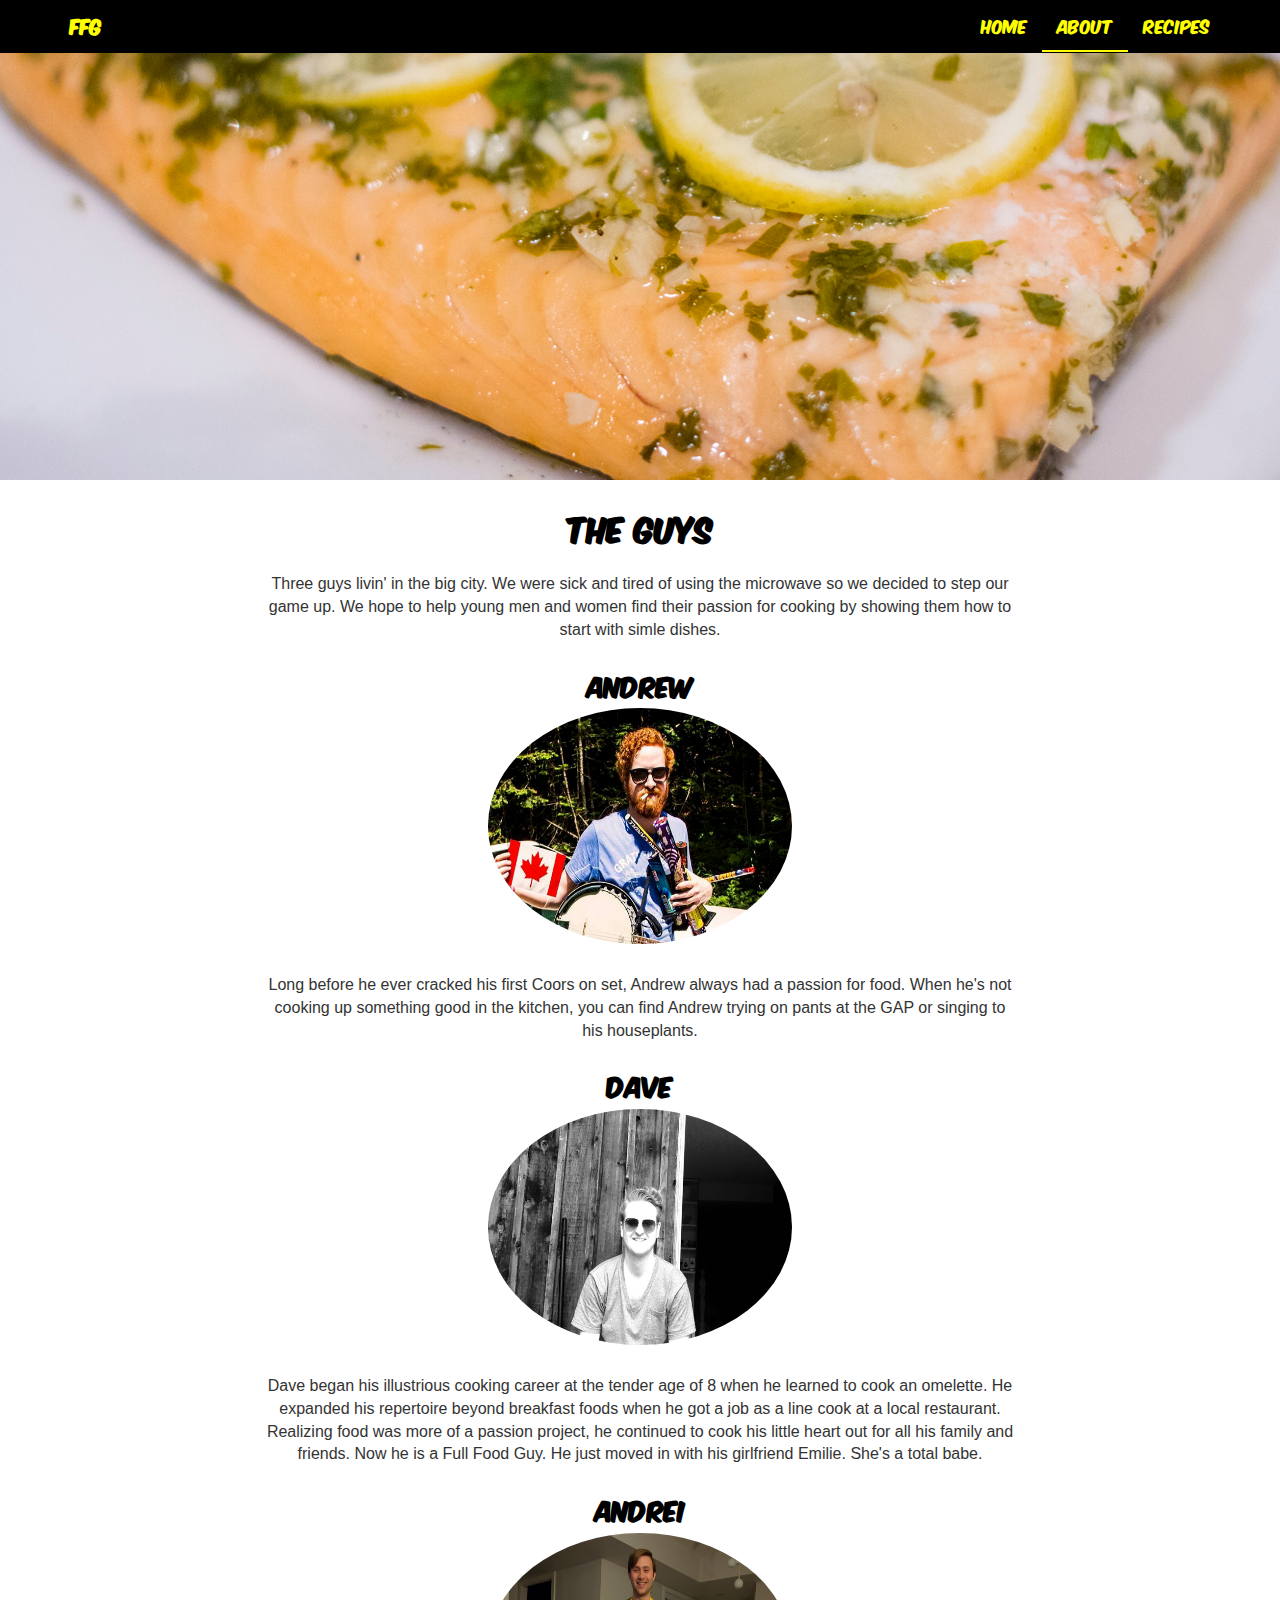
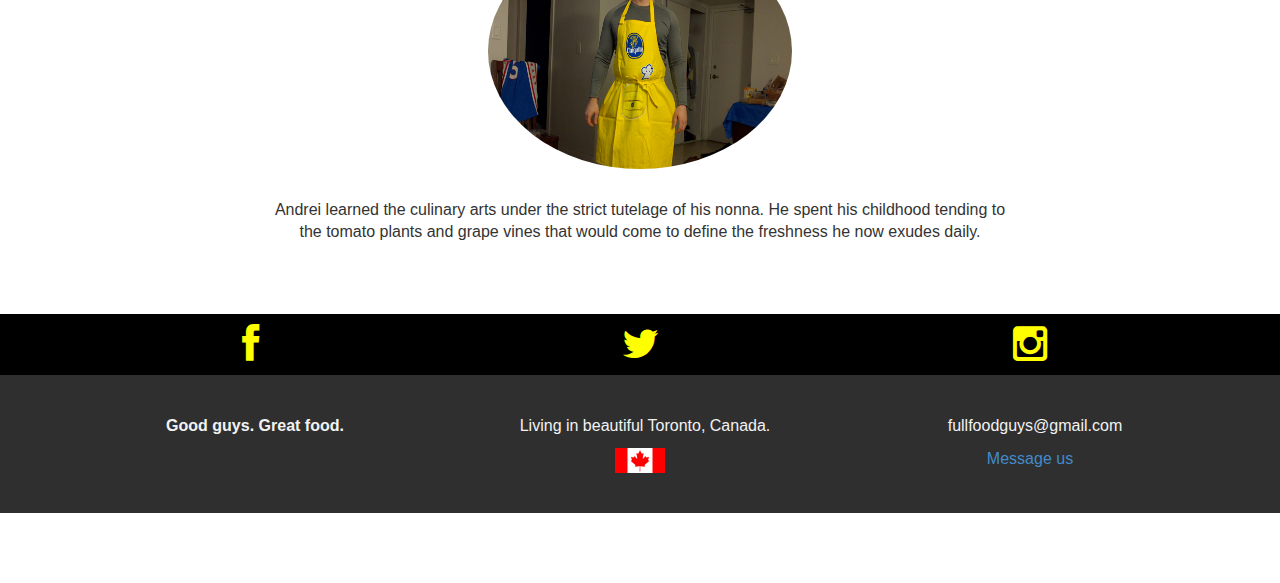
<file: about.html>
<!DOCTYPE html>
<html lang="en">
  <head>
    <meta charset="utf-8">
    <meta http-equiv="X-UA-Compatible" content="IE=edge">
    <meta name="viewport" content="width=device-width, initial-scale=1">
    <meta name="description" content="">
    <meta name="author" content="">
    <link rel="shortcut icon" href="assets/ico/favicon.ico">

    <title>FFG | FULL FOOD GUYS</title>

    <!-- Bootstrap core CSS -->
    <link href="assets/css/bootstrap.css" rel="stylesheet">

    <!-- Custom styles for this template -->
    <link href="assets/css/style.css" rel="stylesheet">
    <link href="assets/css/font-awesome.min.css" rel="stylesheet">

    <!-- Just for debugging purposes. Don't actually copy this line! -->
    <!--[if lt IE 9]><script src="../../assets/js/ie8-responsive-file-warning.js"></script><![endif]-->

    <!-- HTML5 shim and Respond.js IE8 support of HTML5 elements and media queries -->
    <!--[if lt IE 9]>
      <script src="https://oss.maxcdn.com/libs/html5shiv/3.7.0/html5shiv.js"></script>
      <script src="https://oss.maxcdn.com/libs/respond.js/1.4.2/respond.min.js"></script>
    <![endif]-->
  </head>

  <body>

    <!-- Static navbar -->
    <div class="navbar navbar-default navbar-fixed-top" role="navigation">
      <div class="container">
        <div class="navbar-header">
          <button type="button" class="navbar-toggle" data-toggle="collapse" data-target=".navbar-collapse">
            <span class="sr-only">Toggle navigation</span>
            <span class="icon-bar"></span>
            <span class="icon-bar"></span>
            <span class="icon-bar"></span>
          </button>
          <a class="navbar-brand" href="index.html">FFG</a>
        </div>
        <div class="navbar-collapse collapse">
          <ul class="nav navbar-nav navbar-right">
            <li><a href="index.html">Home</a></li>
            <li class="active"><a href="about.html">About</a></li>
            <li><a href="index.html#works">Recipes</a></li>
          </ul>
        </div><!--/.nav-collapse -->
      </div>
    </div>


	<div id="aboutwrap">
	    <div class="container">
			<div class="row">
				<div class="col-lg-6 col-lg-offset-3">
				</div>
			</div><! --/row -->
	    </div> <!-- /container -->
	</div><! --/aboutwrap -->
	
	<div class="container">
		<div class="row centered mt mb">
			<div class="col-lg-8 col-lg-offset-2">
				<h2>THE GUYS</h2>
				<p class="aboutP">Three guys livin' in the big city. We were sick and tired of using the microwave so we decided to step our game up. We hope to help young men and women find their passion for cooking by showing them how to start with simle dishes.</p>
				<h3>Andrew</h3>
				<img src="assets/img/andrew.jpg" class="img-circle" alt="Andrew" width="304" height="236">
				<p class="aboutP">Long before he ever cracked his first Coors on set, Andrew always had a passion for food. When he's not cooking up something good in the kitchen, you can find Andrew trying on pants at the GAP or singing to his houseplants. </p>
				<h3>Dave</h3>
				<img src="assets/img/dave.jpg" class="img-circle" alt="Dave" width="304" height="236">
				<p class="aboutP">Dave began his illustrious cooking career at the tender age of 8 when he learned to cook an omelette. He expanded his repertoire beyond breakfast foods when he got a job as a line cook at a local restaurant. Realizing food was more of a passion project, he continued to cook his little heart out for all his family and friends. Now he is a Full Food Guy. He just moved in with his girlfriend Emilie. She's a total babe.</p>				
				<h3>Andrei</h3>
				<img src="assets/img/andrei.jpg" class="img-circle" alt="Andrei" width="304" height="236">
				<p class="aboutP">Andrei learned the culinary arts under the strict tutelage of his nonna. He spent his childhood tending to the tomato plants and grape vines that would come to define the freshness he now exudes daily.</p>			
			</div>

		</div><! --/row -->
	</div><! --/container -->
	
	<div id="social">
		<div class="container">
			<div class="row centered">
				<div class="col-lg-4">
					<a href="https://www.facebook.com/fullfoodguys"><i class="fa fa-facebook"></i></a>
				</div>
				<div class="col-lg-4">
					<a href="https://twitter.com/fullfoodguys"><i class="fa fa-twitter"></i></a>
				</div>
				<div class="col-lg-4">
					<a href="https://www.instagram.com/fullfoodguys/"><i class="fa fa-instagram"></i></a>
				</div>
			</div><! --/row -->
		</div><! --/container -->
	</div><! --/social -->

	<div id="footerwrap">
		<div class="container">
			<div class="row centered">
				<div class="col-lg-4">
					<p><b>Good guys. Great food.</b></p>
				</div>
			
				<div class="col-lg-4">
					<p>Living in beautiful Toronto, Canada.</p>
					<img src="assets/img/canada_flag.png" class="img-responsive center-block">
				</div>
				<div class="col-lg-4">
					<p>fullfoodguys@gmail.com</p>
					<a href="https://m.me/fullfoodguys">Message us</a>
				</div>
			
			</div>
		
		</div>
	</div><! --/footerwrap -->
	


    <!-- Bootstrap core JavaScript
    ================================================== -->
    <!-- Placed at the end of the document so the pages load faster -->
    <script src="https://ajax.googleapis.com/ajax/libs/jquery/1.11.0/jquery.min.js"></script>
    <script src="assets/js/bootstrap.min.js"></script>
  </body>
</html>
</file>
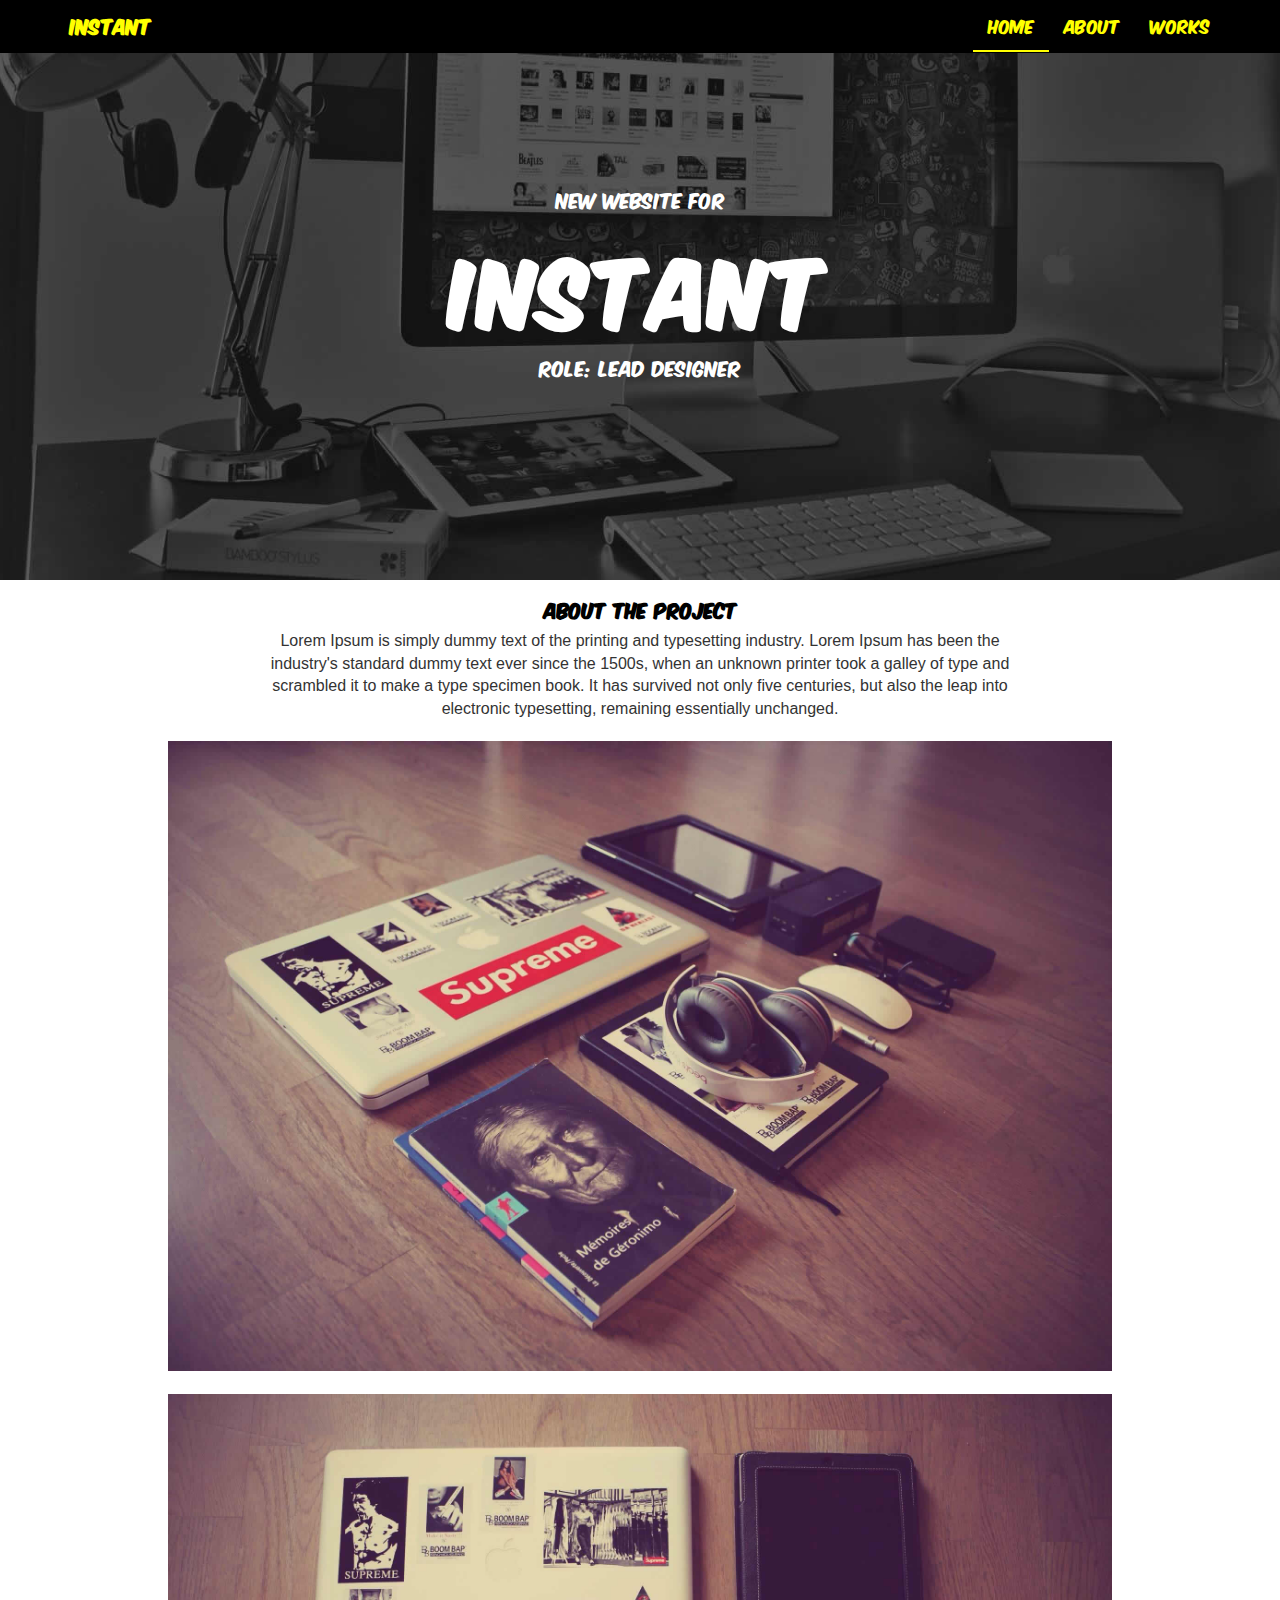
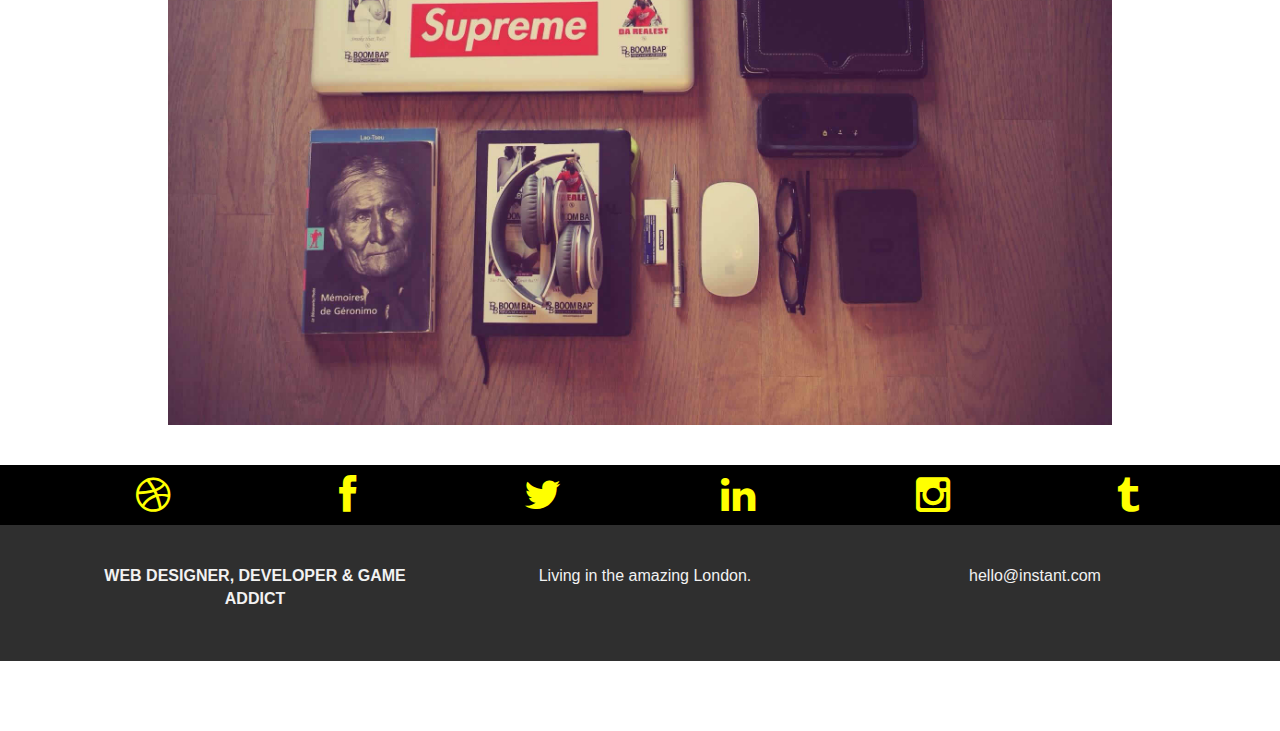
<file: work.html>
<!DOCTYPE html>
<html lang="en">
  <head>
    <meta charset="utf-8">
    <meta http-equiv="X-UA-Compatible" content="IE=edge">
    <meta name="viewport" content="width=device-width, initial-scale=1">
    <meta name="description" content="">
    <meta name="author" content="">
    <link rel="shortcut icon" href="assets/ico/favicon.ico">

    <title>INSTANT - Bootstrap Theme</title>

    <!-- Bootstrap core CSS -->
    <link href="assets/css/bootstrap.css" rel="stylesheet">

    <!-- Custom styles for this template -->
    <link href="assets/css/style.css" rel="stylesheet">
    <link href="assets/css/font-awesome.min.css" rel="stylesheet">

    <!-- Just for debugging purposes. Don't actually copy this line! -->
    <!--[if lt IE 9]><script src="../../assets/js/ie8-responsive-file-warning.js"></script><![endif]-->

    <!-- HTML5 shim and Respond.js IE8 support of HTML5 elements and media queries -->
    <!--[if lt IE 9]>
      <script src="https://oss.maxcdn.com/libs/html5shiv/3.7.0/html5shiv.js"></script>
      <script src="https://oss.maxcdn.com/libs/respond.js/1.4.2/respond.min.js"></script>
    <![endif]-->
  </head>

  <body>

    <!-- Static navbar -->
    <div class="navbar navbar-default navbar-fixed-top" role="navigation">
      <div class="container">
        <div class="navbar-header">
          <button type="button" class="navbar-toggle" data-toggle="collapse" data-target=".navbar-collapse">
            <span class="sr-only">Toggle navigation</span>
            <span class="icon-bar"></span>
            <span class="icon-bar"></span>
            <span class="icon-bar"></span>
          </button>
          <a class="navbar-brand" href="index.html">INSTANT</a>
        </div>
        <div class="navbar-collapse collapse">
          <ul class="nav navbar-nav navbar-right">
            <li class="active"><a href="index.html">Home</a></li>
            <li><a href="about.html">About</a></li>
            <li><a href="#works">Works</a></li>
          </ul>
        </div><!--/.nav-collapse -->
      </div>
    </div>


	<div id="workwrap">
	    <div class="container">
			<div class="row">
				<div class="col-lg-6 col-lg-offset-3">
					<h4>NEW WEBSITE FOR</h4>
					<h1>INSTANT</h1>
					<h4>ROLE: LEAD DESIGNER</h4>
				</div>
			</div><! --/row -->
	    </div> <!-- /container -->
	</div><! --/workwrap -->
	
	<section id="works"></section>
	<div class="container">
		<div class="row centered mt mb">
			<div class="col-lg-8 col-lg-offset-2">
				<h4>ABOUT THE PROJECT</h4>
				<p>Lorem Ipsum is simply dummy text of the printing and typesetting industry. Lorem Ipsum has been the industry's standard dummy text ever since the 1500s, when an unknown printer took a galley of type and scrambled it to make a type specimen book. It has survived not only five centuries, but also the leap into electronic typesetting, remaining essentially unchanged.</p>
			</div>
			<div class="col-lg-10 col-lg-offset-1 mt">
				<img class="img-responsive" src="assets/img/pr01.jpg">
				<br>
				<img class="img-responsive" src="assets/img/pr02.jpg">
			</div>

		</div><! --/row -->
	</div><! --/container -->
	
	<div id="social">
		<div class="container">
			<div class="row centered">
				<div class="col-lg-2">
					<a href="#"><i class="fa fa-dribbble"></i></a>
				</div>
				<div class="col-lg-2">
					<a href="#"><i class="fa fa-facebook"></i></a>
				</div>
				<div class="col-lg-2">
					<a href="#"><i class="fa fa-twitter"></i></a>
				</div>
				<div class="col-lg-2">
					<a href="#"><i class="fa fa-linkedin"></i></a>
				</div>
				<div class="col-lg-2">
					<a href="#"><i class="fa fa-instagram"></i></a>
				</div>
				<div class="col-lg-2">
					<a href="#"><i class="fa fa-tumblr"></i></a>
				</div>
			
			</div><! --/row -->
		</div><! --/container -->
	</div><! --/social -->

	<div id="footerwrap">
		<div class="container">
			<div class="row centered">
				<div class="col-lg-4">
					<p><b>WEB DESIGNER, DEVELOPER & GAME ADDICT</b></p>
				</div>
			
				<div class="col-lg-4">
					<p>Living in the amazing London.</p>
				</div>
				<div class="col-lg-4">
					<p>hello@instant.com</p>
				</div>
			
			</div>
		
		</div>
	</div><! --/footerwrap -->
	


    <!-- Bootstrap core JavaScript
    ================================================== -->
    <!-- Placed at the end of the document so the pages load faster -->
    <script src="https://ajax.googleapis.com/ajax/libs/jquery/1.11.0/jquery.min.js"></script>
    <script src="assets/js/bootstrap.min.js"></script>
  </body>
</html>
</file>
<file: assets/css/style.css>
/* ==========================================================================
   Base Styles, Bootstrap Modifications & Fonts Import
   ========================================================================== */

/*@import url(http://fonts.googleapis.com/css?family=Montserrat:400,700);*/

@font-face{
	font-family:'FFFont';
	src: url('../fonts/KOMIKAX_.ttf');
}


::-moz-selection {
    background: #f2c2c9;
    color: #a4003a;
    text-shadow: none;
}

::selection {
    background: #16a085;
    color: #a4003a;
    text-shadow: none;
}

/*
 * A better looking default horizontal rule
 */

 hr {
    display: block;
    height: 1px;
    border: 0;
    border-top: 1px solid #ccc;
    margin: 1em 0;
    padding: 0;
}

.centered {
	text-align: center
}

.mt {
	margin-top: 10px;
}

.mb {
	margin-bottom: 40px;
}

/* ==========================================================================
   General styles
   ========================================================================== */


body {
    font-family: 'Roboto', sans-serif;
    font-weight: 400;
    font-size: 16px;

    -webkit-font-smoothing: antialiased;
    -webkit-overflow-scrolling: touch;
}

h1, h2, h3, h4, h5, h6 {
	font-weight: 700;
    color: #000000;
    font-family: 'FFFont', sans-serif;
}

.nav{
	font-family: 'FFFont', sans-serif;
}

.navbar-brand {
	font-family: 'FFFont', sans-serif;
	font-weight: 700;
}

.mainContent{
	
	margin-top:100px;
	margin-bottom:100px;

}

.navbar-default .navbar-brand {
	color: #ffff00;
}

.navbar-default {
	background-color: #000000;
	border-color: #000000;
}

.navbar-default .navbar-nav > .active > a, .navbar-default .navbar-nav > .active > a:hover, .navbar-default .navbar-nav > .active > a:focus {
	color: #ffff00;
	background-color: #000000;
	border-bottom: 2px solid #ffff00;
}

.navbar-default .navbar-nav > li > a {
	color: #ffff00;
}

.aboutP{
 	
 	margin-top:30px;
 	margin-bottom:30px;

}

/* ==========================================================================
   Wrap Sections
   ========================================================================== */

#headerwrap {
	background: url(../img/wingsbanner.jpg) no-repeat center top;
	/*background-color:#000000;*/
	margin-top: -70px;
	padding-top: 250px;
	text-align:center;
	background-attachment: relative;
	background-position: center center;
	min-height: 650px;
	width: 100%;
	
    -webkit-background-size: 100%;
    -moz-background-size: 100%;
    -o-background-size: 100%;
    background-size: 100%;

    -webkit-background-size: cover;
    -moz-background-size: cover;
    -o-background-size: cover;
    background-size: cover;
}

#headerwrap h1 {
	color:#ffffff;
	padding-top: 10px;
	padding-bottom: 20px;
	letter-spacing: 4px;
	font-size: 80px;
	font-weight: bold;
	font-family: 'FFFont', sans-serif; !important
}

#headerwrap h4 {
	font-weight: 400;
	color: #ffffff
}

#social {
	padding-top: 10px;
	padding-bottom: 10px;
	background-color: #000000;
}

#social i {
	font-size: 40px;
	color: #ffff00;
}

#social i:hover {
	color: #FFFFFF;
}

#footerwrap {
	padding-top: 40px;
	padding-bottom: 40px;
	background-color: #2f2f2f;
}

#footerwrap p {
	
	font-family: 'Roboto', sans-serif;
	color: #f2f2f2;
	margin-left: 10px;
}

#workwrap {	
	background: url(../img/work.jpg) no-repeat center top;
	margin-top: -70px;
	padding-top: 250px;
	text-align:center;
	background-attachment: relative;
	background-position: center center;
	min-height: 650px;
	width: 100%;
	
    -webkit-background-size: 100%;
    -moz-background-size: 100%;
    -o-background-size: 100%;
    background-size: 100%;

    -webkit-background-size: cover;
    -moz-background-size: cover;
    -o-background-size: cover;
    background-size: cover;
}

#workwrap h1 {
	color:#ffffff;
	padding-top: 10px;
	padding-bottom: 20px;
	letter-spacing: 4px;
	font-size: 80px;
	font-weight: bold;
}

#workwrap h4 {
	font-weight: 400;
	color: #ffffff
}

#aboutwrap {	
	background: url(../img/salmon.jpg) no-repeat center top;
	margin-top: -70px;
	padding-top: 250px;
	text-align:center;
	background-attachment: relative;
	background-position: center center;
	min-height: 550px;
	width: 100%;
	
    -webkit-background-size: 100%;
    -moz-background-size: 100%;
    -o-background-size: 100%;
    background-size: 100%;

    -webkit-background-size: cover;
    -moz-background-size: cover;
    -o-background-size: cover;
    background-size: cover;
}


/*----------------------------------------------------------------*/

/* Gallery */
.gallery {
	margin-top: 30px;
}

.gallery img:hover {
	opacity: 0.4;
}

/*Content*/

#custom_carousel .item  .top {
    overflow:hidden;
    max-height:300px;
    margin-bottom:15px;
}
#custom_carousel .item {

    color:#000;
    background-color:#fff;
    padding:20px 0;
    overflow:hidden
}
#custom_carousel .item img{
width:100%;
height:auto
}

#custom_carousel .izq 
{
    position:absolute;
  left: -25px;
  top:40%;
  background-image: none;
  background: none repeat scroll 0 0 #222222;
  border: 4px solid #FFFFFF;
  border-radius: 23px;
  height: 40px;
  width : 40px;
  margin-top: 30px;
}
/* Next button  */
#custom_carousel .der 
{
       position:absolute;
  right: -25px !important;
  top:40%;
  left:inherit;
  background-image: none;
  background: none repeat scroll 0 0 #222222;
  border: 4px solid #FFFFFF;
  border-radius: 23px;
  height: 40px;
  width : 40px;
  margin-top: 30px;
}
#custom_carousel .controls{

    overflow:hidden;
    padding:0;
    margin:0;
    white-space: nowrap;
    text-align: center;
    position: relative;
    background:#fff;
    border:0;
}
#custom_carousel .controls .nav{

    padding:0;
    margin:0;
    white-space: nowrap;
    text-align: center;
    position: relative;
    background:#fff;
    width: auto;
    border: 0;
}
#custom_carousel .controls li {
    transition: all .5s ease;
    display: inline-block;
    max-width: 100px;
    height: 90px;
    opacity:.5;
}
#custom_carousel .controls li a{
    padding:0;
}
#custom_carousel .controls li img{
width:100%;
height:auto
}

#custom_carousel .controls li.active {
    background-color:#fff;
    opacity:1;
}
#custom_carousel .controls a small {
    overflow:hidden;
    display:block;
    font-size:10px;
    margin-top:5px;
    font-weight:bold
}
</file>
